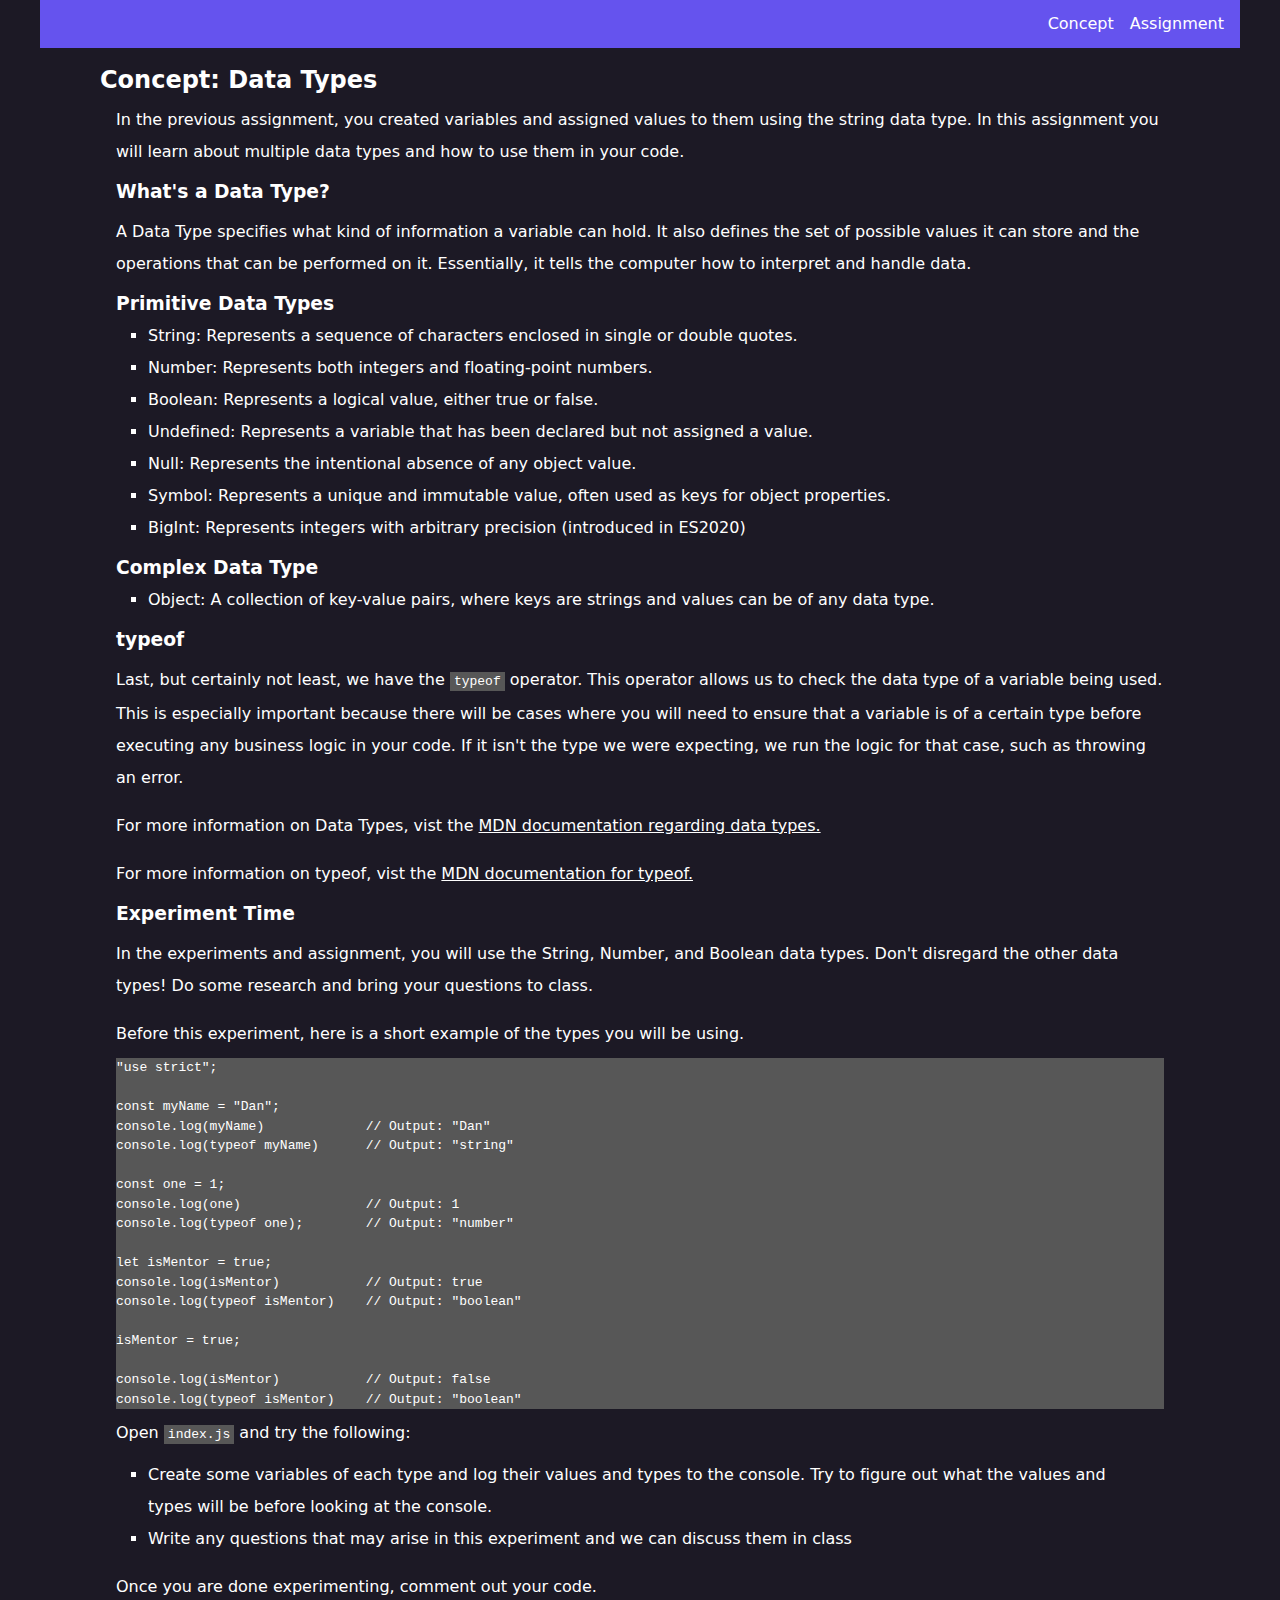
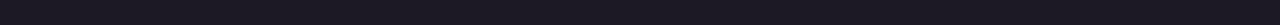
<file: index.html>
<!DOCTYPE html>
<html lang="en">
<head>
    <meta charset="UTF-8">
    <meta name="viewport" content="width=device-width, initial-scale=1.0">
    <link rel="stylesheet" href="./css/style.css">
    <title>Introduction to JS: Data Types</title>
</head>
<body>
    <header class="header">
        <nav class="nav">
            <ul class="nav-list">
                <li class="nav-item"><a href="/" class="link">Concept</a></li>
                <li class="nav-item"><a href="./assignment.html" class="link">Assignment</a></li>
            </ul>
        </nav>
    </header>
    
    <main class="main">
        
        <section class="concept">
            <h2 class="title">Concept: Data Types</h2>
            <p class="definition">In the previous assignment, you created variables and assigned values to them using the string data type. In this assignment you will learn about multiple data types and how to use them in your code. 
            </p>

            <h3 class="sub-title">What's a Data Type?</h3>
            <p class="definition">A Data Type specifies what kind of information a variable can hold. It also defines the set of possible values it can store and the operations that can be performed on it. Essentially, it tells the computer how to interpret and handle data.</p>

            <h3 class="sub-title">Primitive Data Types</h3>
            <ul class="exp-list">
                <li class="exp">String: Represents a sequence of characters enclosed in single or double quotes.</li>
                <li class="exp">Number: Represents both integers and floating-point numbers.</li>
                <li class="exp">Boolean: Represents a logical value, either true or false.</li>
                <li class="exp">Undefined: Represents a variable that has been declared but not assigned a value.</li>
                <li class="exp">Null: Represents the intentional absence of any object value.</li>
                <li class="exp">Symbol: Represents a unique and immutable value, often used as keys for object properties.</li>
                <li class="exp">BigInt: Represents integers with arbitrary precision (introduced in ES2020)</li>
            </ul>

            <h3 class="sub-title">Complex Data Type</h3>
            <ul class="exp-list">
                <li class="exp">Object: A collection of key-value pairs, where keys are strings and values can be of any data type.</li>
            </ul>

            <h3 class="sub-title">typeof</h3>
            <p class="definition">Last, but certainly not least, we have the <code class="inline-code">typeof</code> operator. This operator allows us to check the data type of a variable being used. This is especially important because there will be cases where you will need to ensure that a variable is of a certain type before executing any business logic in your code. If it isn't the type we were expecting, we run the logic for that case, such as throwing an error.</p>
            
            <p class="definition">
                For more information on Data Types, vist the <a class="text-link" href="https://developer.mozilla.org/en-US/docs/Web/JavaScript/Data_structures">MDN documentation regarding data types.</a>
            </p>
            
            <p class="definition">
                For more information on typeof, vist the <a class="text-link" href="https://developer.mozilla.org/en-US/docs/Web/JavaScript/Reference/Operators/typeof
">MDN documentation for typeof.</a>
            </p>

            
            <h3 class="sub-title">Experiment Time</h3>
            
            <p class="definition">In the experiments and assignment, you will use the String, Number, and Boolean data types. Don't disregard the other data types! Do some research and bring your questions to class.</p>
            
            <p class="definition">Before this experiment, here is a short example of the types you will be using.</p>
<code class="block-code">"use strict";

const myName = "Dan";
console.log(myName)             // Output: "Dan"
console.log(typeof myName)      // Output: "string"

const one = 1;
console.log(one)                // Output: 1
console.log(typeof one);        // Output: "number"

let isMentor = true;            
console.log(isMentor)           // Output: true
console.log(typeof isMentor)    // Output: "boolean"

isMentor = true;

console.log(isMentor)           // Output: false
console.log(typeof isMentor)    // Output: "boolean"
</code>
            
            <p class="definition">Open <code class="inline-code">index.js</code> and try the following:</p>
            
            <ul class="exp-list">
                <li class="exp">Create some variables of each type and log their values and types to the console. Try to figure out what the values and types will be before looking at the console. 
                <li class="exp">Write any questions that may arise in this experiment and we can discuss them in class</li>
            </ul>

            <p class="definition">Once you are done experimenting, comment out your code.</p>
        </section>

        
    </main>

    <footer>
    </footer>

    <!-- include the script at the end of the body -->
    <script src="./js/index.js"></script>
</body>
</html>
</file>
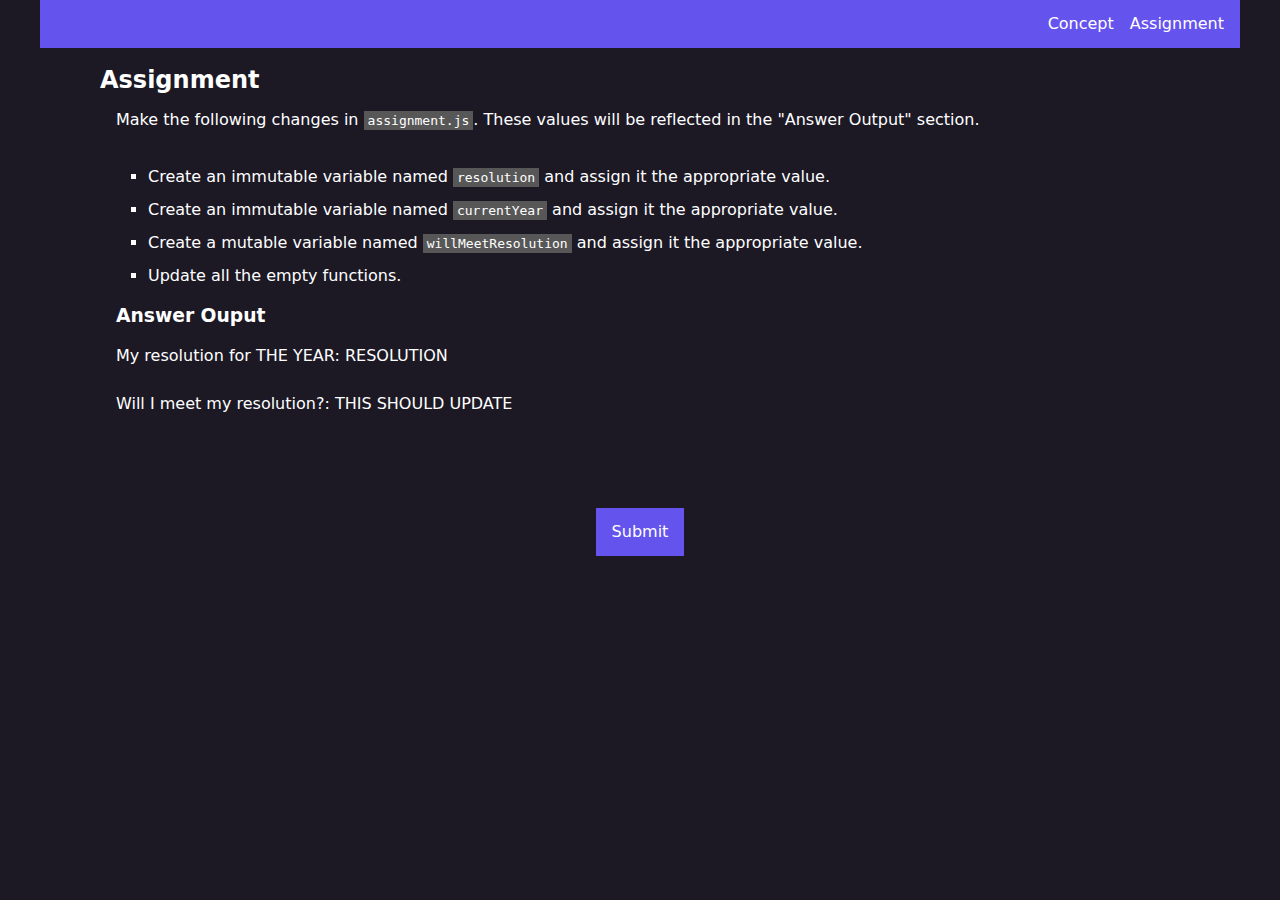
<file: assignment.html>
<!DOCTYPE html>
<html lang="en">
<head>
    <meta charset="UTF-8">
    <meta name="viewport" content="width=device-width, initial-scale=1.0">
    <link rel="stylesheet" href="./css/style.css">
    <title>Introduction to JS: Data Types | Assignment</title>
</head>
<body>
    <header class="header">
        <nav class="nav">
            <ul class="nav-list">
                <li class="nav-item"><a href="/" class="link">Concept</a></li>
                <li class="nav-item"><a href="./assignment.html" class="link">Assignment</a></li>
            </ul>
        </nav>
    </header>

    <main class="main">
        <section class="concept">
            <h2 class="title">Assignment</h2>
            <p class="definition">Make the following changes in <code class="inline-code">assignment.js</code>. These values will be reflected in the "Answer Output" section.</p>
            <p class="definition">
                <ul class="exp-list">
                    <li class="exp">Create an immutable variable named <code class="inline-code">resolution</code> and assign it the appropriate value.</li>
                    <li class="exp">Create an immutable variable named <code class="inline-code">currentYear</code> and assign it the appropriate value.</li>
 
                    <li class="exp">Create a mutable variable named <code class="inline-code">willMeetResolution</code> and assign it the appropriate value.</li>
                    <li class="exp">Update all the empty functions.</li>
                </ul>
            </p>


            <h3 class="sub-title">Answer Ouput</h3>
            <p class="definition">My resolution for <span id="year">THE YEAR</span>: <span id="resolution">RESOLUTION</span></p>
            <p class="definition">Will I meet my resolution?: <span id="will-meet-resolution">THIS SHOULD UPDATE</span></p>
            <button id="submission-btn">Submit</button>

        </section>

        
    </main>

    <footer></footer>

    <script src="./js/assignment.js"></script>
</body>
</html>
</file>
<file: css/style.css>
@import url("./reset.css");

:root {
    /** Dark theme primary colors */
    --clr-primary-a0: #6553ee;
    --clr-primary-a10: #7b65f1;
    --clr-primary-a20: #8f77f3;
    --clr-primary-a30: #a18af5;
    --clr-primary-a40: #b29df8;
    --clr-primary-a50: #c2b0fa;

    /** Dark theme surface colors */
    --clr-surface-a0: #121212;
    --clr-surface-a10: #282828;
    --clr-surface-a20: #3f3f3f;
    --clr-surface-a30: #575757;
    --clr-surface-a40: #717171;
    --clr-surface-a50: #8b8b8b;

    /** Dark theme tonal surface colors */
    --clr-surface-tonal-a0: #1c1925;
    --clr-surface-tonal-a10: #312e39;
    --clr-surface-tonal-a20: #47444f;
    --clr-surface-tonal-a30: #5f5c66;
    --clr-surface-tonal-a40: #78757e;
    --clr-surface-tonal-a50: #918f96;
    --clr-text: #fff;
}

body {
    background-color: var(--clr-surface-tonal-a0);
    color: var(--clr-text);
    display: flex;
    margin: 0 auto;
    flex-direction: column;
    align-items: center;
    line-height: 2rem;
    max-width: 1200px;
}

code {
    background-color: var(--clr-surface-a30);
}

.header {
    background-color: var(--clr-primary-a0);
    display: flex;
    flex-direction: column;
    align-items: center;
    width: 100%;
    padding: 0.5rem;
}

.nav {
    margin-left: auto;
}

.nav-list {
    display: flex;
    justify-content: center;
}

.nav-item {
    margin: 0 0.5rem;
}

.main {
    display: flex;
    flex-direction: column;
    width: 90%;
    align-self: center;
    margin: 1rem;
}

.intro-section {
    width: 100%;
    display: flex;
    flex-direction: column;
}

.title {
    
}

.sub-title {
    padding: 0 1rem;
}

.definition {
    padding: 0.5rem 1rem;
}

.block-code {
    display: block;
    white-space: pre-wrap;
    line-height: 1.5;
    margin: 0 1rem;
}

.inline-code {
    padding: 0.125rem 0.25rem;
}

.exp {
    margin: 0 2rem;
}

.exp-list {
    list-style: square;
    margin: 0 0 0.5rem 1rem;
}

.concept {
    display: flex;
    flex-direction: column;
}

#submission-btn {
    margin-top: 5rem;
    background-color: var(--clr-primary-a0);
    color: var(--clr-text);
    padding: 0.5rem 1rem;
    max-width: fit-content;
    align-self: center;
}

#submission-btn:hover{
    background-color: var(--clr-primary-a30);
}

#submission-btn:active {
    background-color: var(--clr-primary-a50);
    color: var(--clr-surface-a0);
}

.text-link {
    text-decoration: underline;
}
</file>
